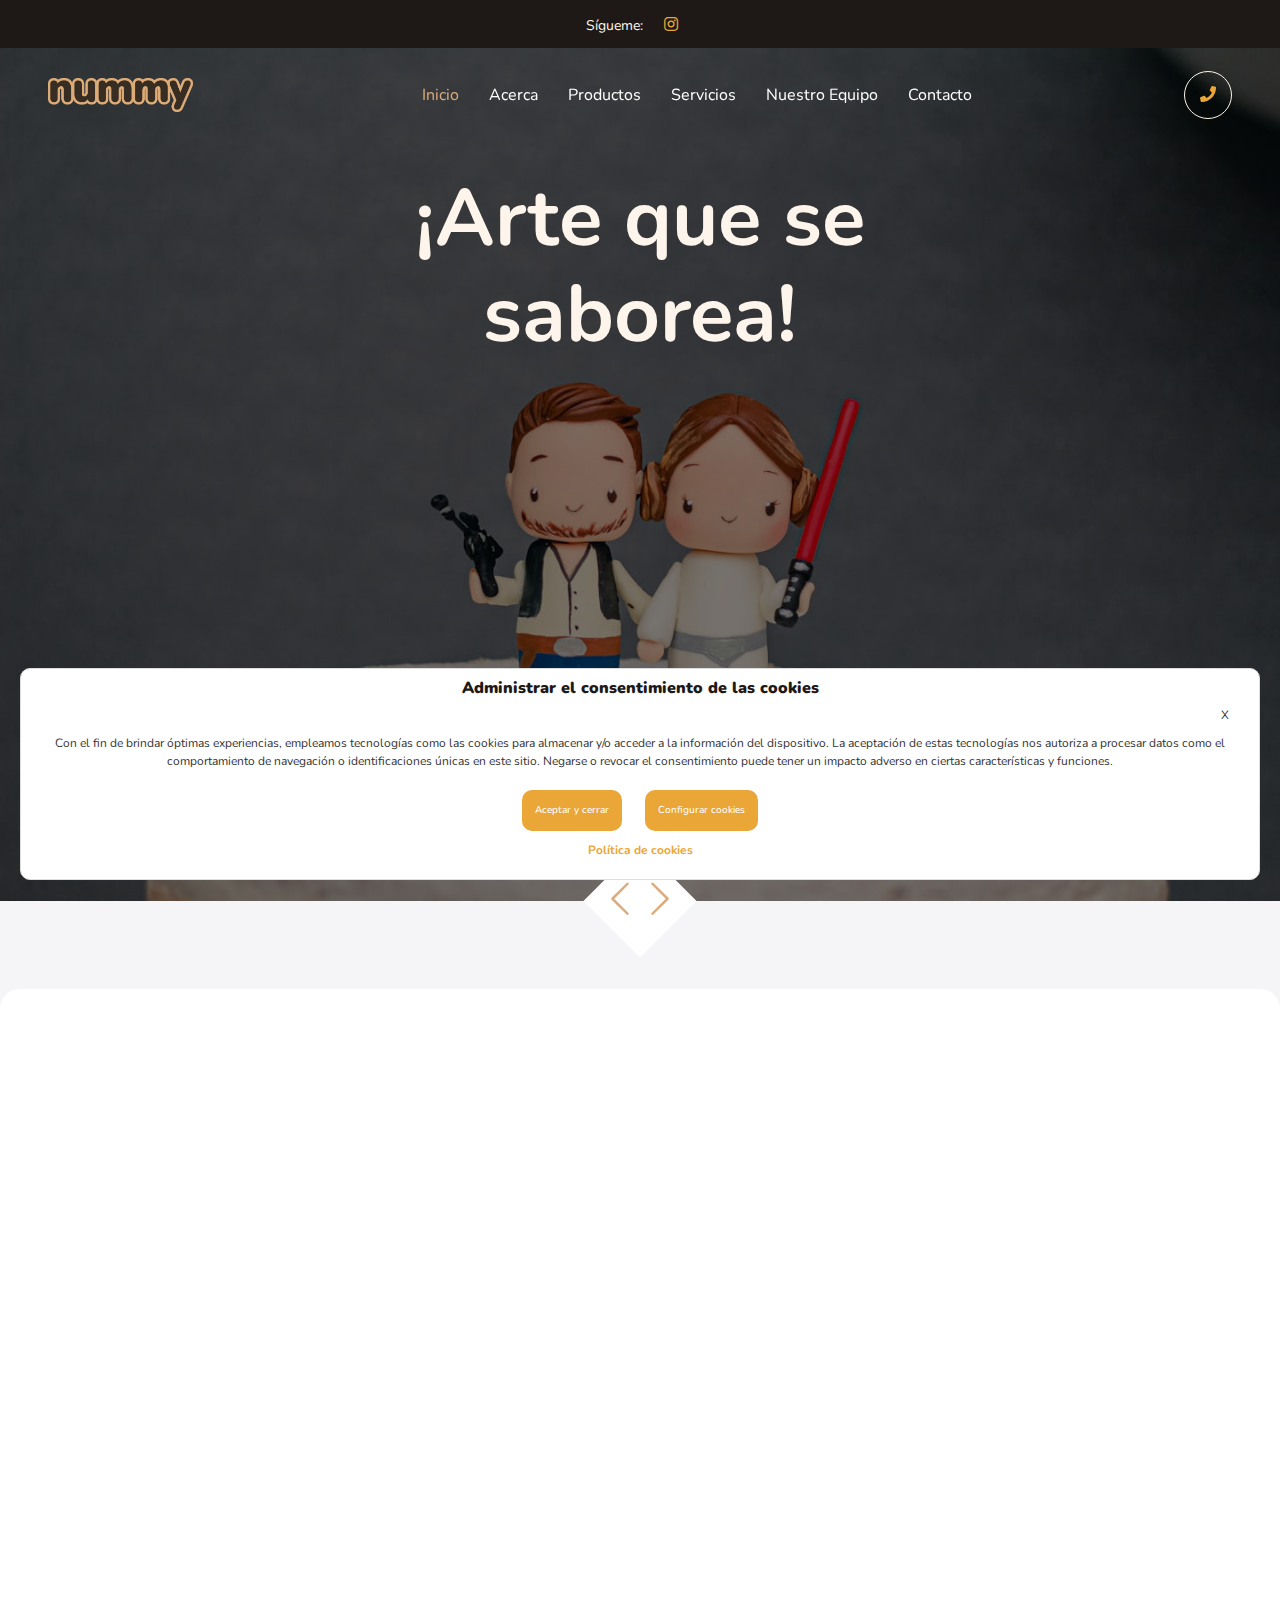
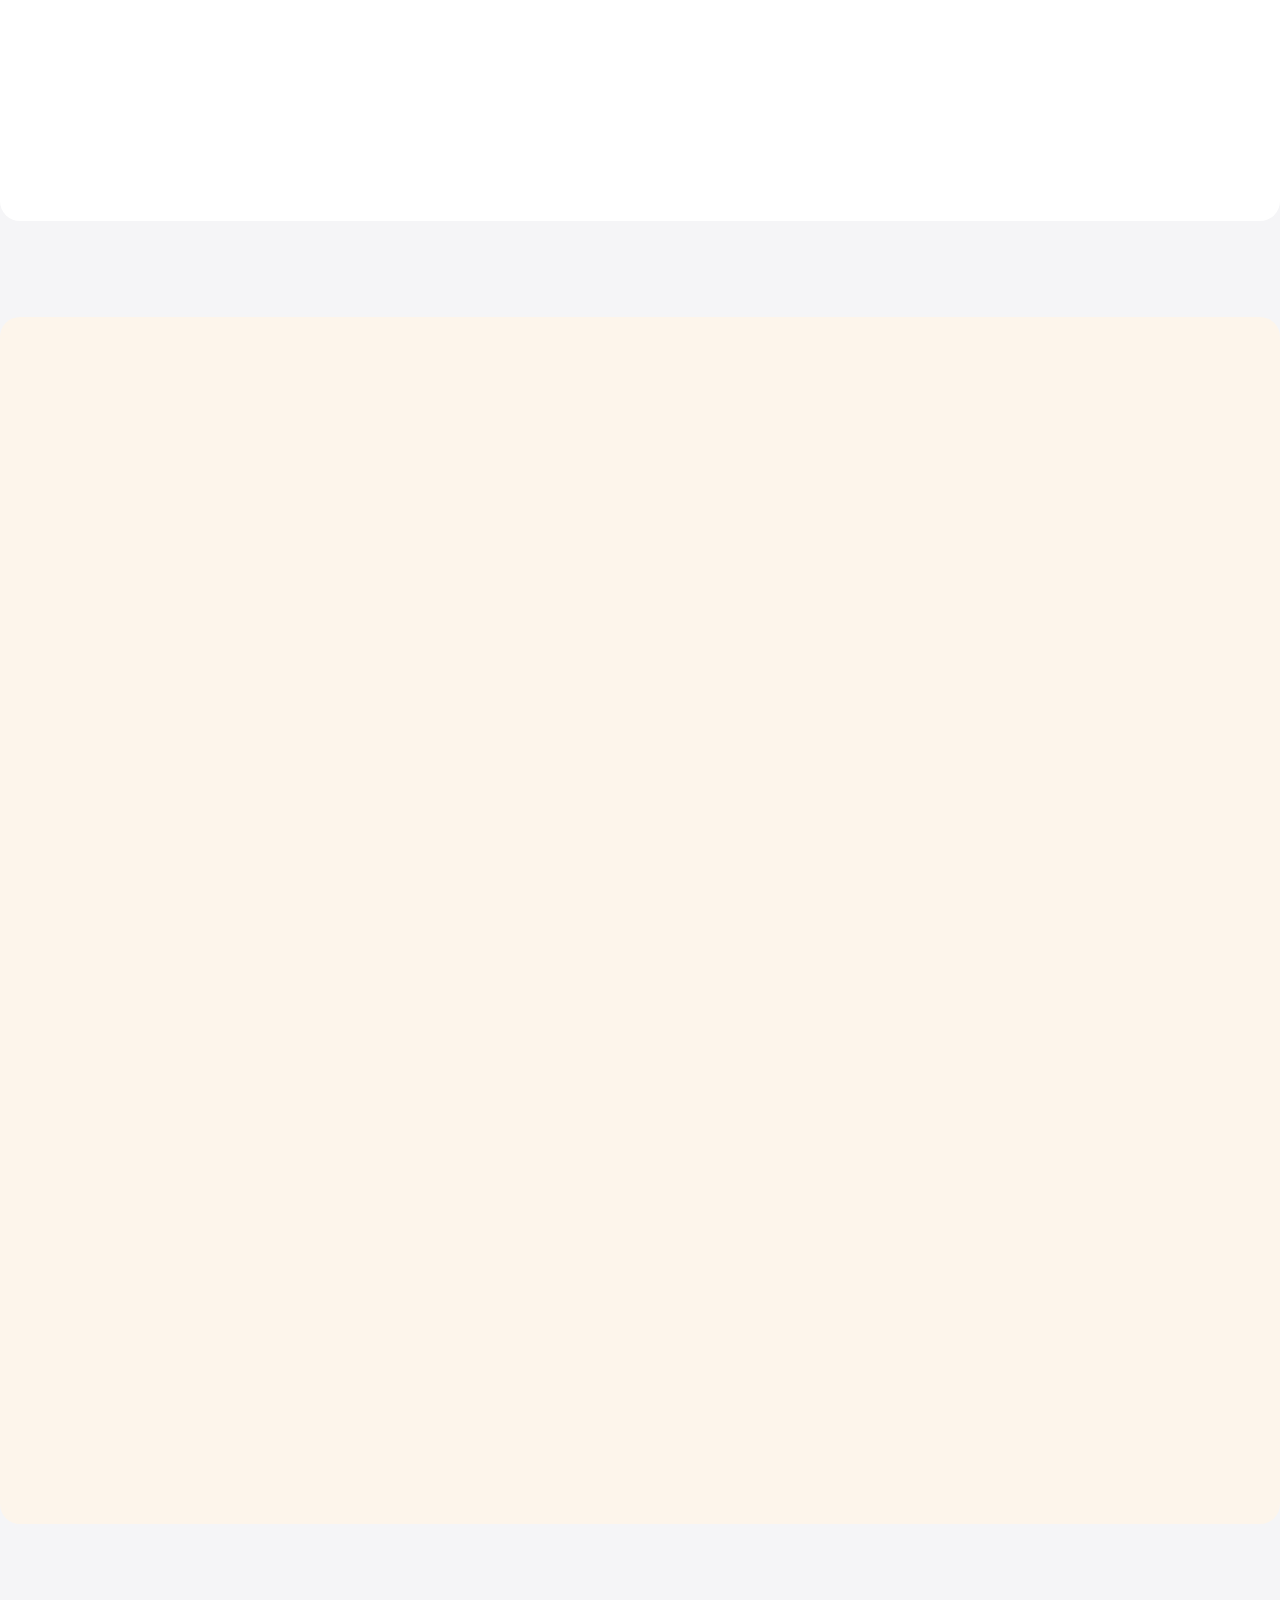
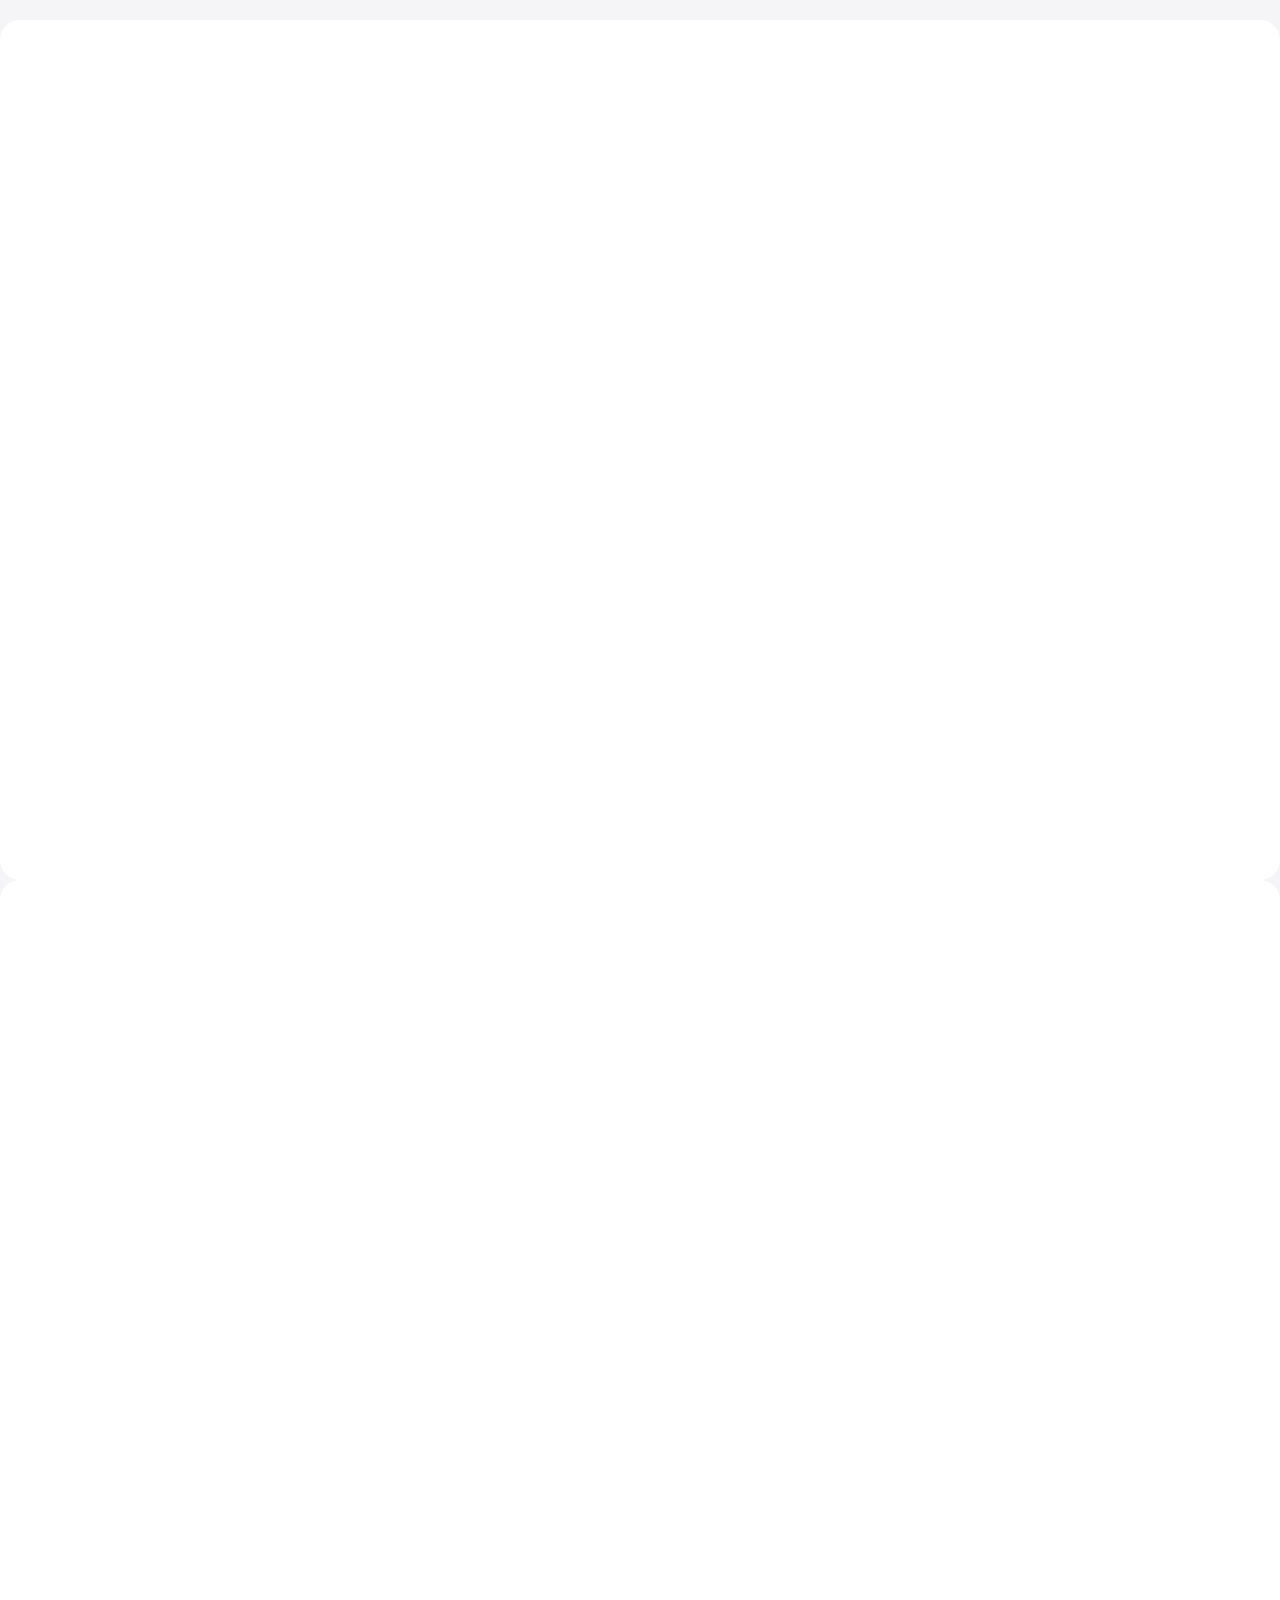
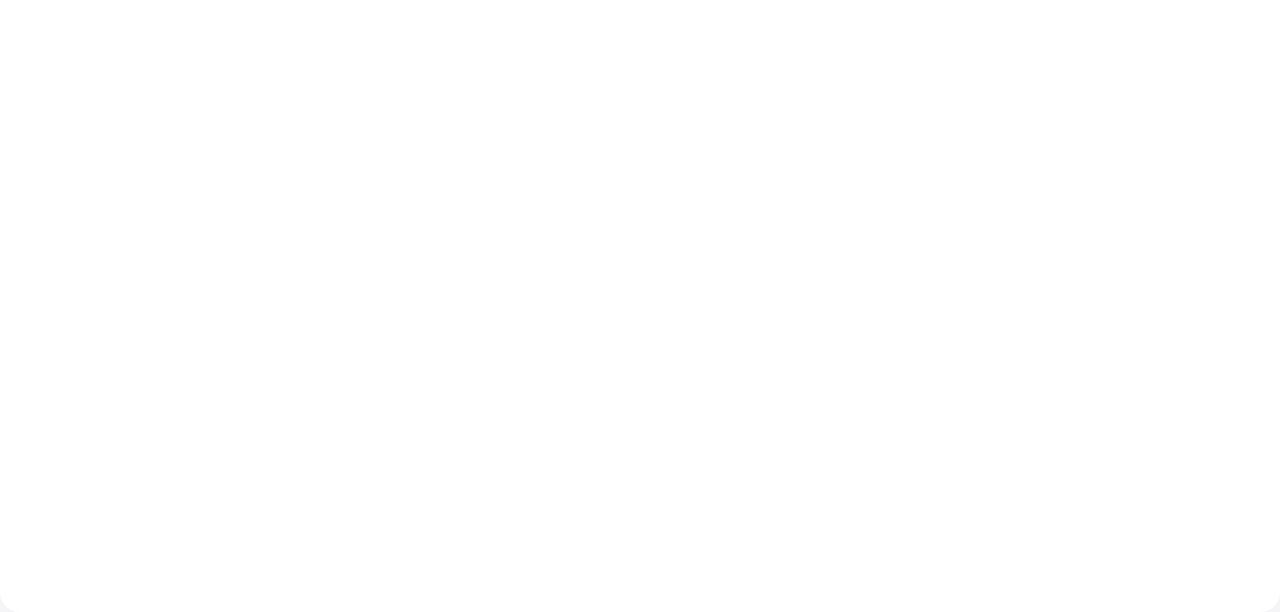
<file: index.html>
<!DOCTYPE html>
<html lang="es">
  <head>
    <meta charset="utf-8" />
    <title>Nummy</title>
    <link rel="shortcut icon" href="img/nummy var.png" type="image/x-icon">
    <meta content="width=device-width, initial-scale=1.0" name="viewport" />
    <meta content="" name="keywords" />
    <meta content="" name="description" />

    <!-- Favicon -->
    <link href="img/favicon.ico" rel="icon" />

    <!-- Google Web Fonts -->
    <link rel="preconnect" href="https://fonts.googleapis.com" />
    <link rel="preconnect" href="https://fonts.gstatic.com" crossorigin />
    <link
      href="https://fonts.googleapis.com/css2?family=Roboto:wght@400;500&family=Playfair+Display:wght@600;700&display=swap"
      rel="stylesheet"
    />

    <!-- Icon Font Stylesheet -->
    <link
      href="https://cdnjs.cloudflare.com/ajax/libs/font-awesome/5.10.0/css/all.min.css"
      rel="stylesheet"
    />
    <link
      href="https://cdn.jsdelivr.net/npm/bootstrap-icons@1.4.1/font/bootstrap-icons.css"
      rel="stylesheet"
    />

    <!-- Libraries Stylesheet -->
    <link href="lib/animate/animate.min.css" rel="stylesheet" />
    <link href="lib/owlcarousel/assets/owl.carousel.min.css" rel="stylesheet" />

    <!-- Customized Bootstrap Stylesheet -->
    <link href="css/bootstrap.min.css" rel="stylesheet" />

    <!-- Template Stylesheet -->
    <link href="./css/style.css" rel="stylesheet" />
  </head>

  <body>
    <!--/ Message of the cookies /-->
  <div id="cookie-message" class="cookie-message">
    <h6><b>Administrar el consentimiento de las cookies</b></h6>
    <div>
    <p id="close-cookies" class="text-md-end"> X </p>
  </div>
    <p>
      Con el fin de brindar óptimas experiencias, empleamos tecnologías como las cookies para almacenar y/o acceder a la información del dispositivo. La aceptación de estas tecnologías nos autoriza a procesar datos como el comportamiento de navegación o identificaciones únicas en este sitio. Negarse o revocar el consentimiento puede tener un impacto adverso en ciertas características y funciones.
    </p>
    <button id="accept-cookies" class="btn btn-primary">Aceptar y cerrar</button>
    <button id="modify-cookies" class="btn btn-primary">Configurar cookies</button>
    <div>
      <p>
        <a href="#politicas.html" target="_blank"><b>Política de cookies</b></a>
      </p>
    </div>
  </div>
  <!--/ End message of the cookies /-->
  
    <!-- Spinner Start -->
    <div
      id="spinner"
      class="show bg-white position-fixed translate-middle w-100 vh-100 top-50 start-50 d-flex align-items-center justify-content-center"
    >
      <div class="spinner-grow text-primary" role="status"></div>
    </div>
    <!-- Spinner End -->

    <!-- Topbar Start -->
    <div
      class="container-fluid top-bar bg-dark text-light px-0 wow fadeIn"
      data-wow-delay="0.1s"
    >
        <div class="col-lg-12 px-5 text-center">
          <small>Sígueme:</small>
          <div class="h-100 d-inline-flex align-items-center">
            <a class="btn-lg-square text-primary pe-0" href="https://www.instagram.com/nummy_mad/" target="_blank"
              ><i class="fab fa-instagram"></i
            ></a>
          </div>
        </div>
      </div>
    </div>
    <!-- Topbar End -->

    <!-- Navbar Start -->
    <nav
      class="navbar navbar-expand-lg navbar-dark fixed-top py-lg-0 px-lg-5 wow fadeIn"
      data-wow-delay="0.1s"
    >
      <a href="index.html" class="navbar-brand ms-4 ms-lg-0">
        <img src="img/nummy logo.png" width="145px
        " alt="Logo">
        <!--<h1 class="text-primary m-0">Nummy</h1>-->
      </a>
      <button
        type="button"
        class="navbar-toggler me-4"
        data-bs-toggle="collapse"
        data-bs-target="#navbarCollapse"
      >
        <span class="navbar-toggler-icon"></span>
      </button>
      <div class="collapse navbar-collapse" id="navbarCollapse">
        <div class="navbar-nav mx-auto p-4 p-lg-0 justify-content-md-center">
          <a href="index.html" class="nav-item nav-link active">Inicio</a>
          <a href="#about" class="nav-item nav-link">Acerca</a>
          <a href="#productos" class="nav-item nav-link">Productos</a>
          <a href="#Servicios" class="nav-item nav-link">Servicios</a>
          <a href="#team" class="nav-item nav-link">Nuestro Equipo</a>        
          <a href="#footer-contacto" class="nav-item nav-link">Contacto</a>
        </div>
        <div class="d-none d-lg-flex">
          <div
            class="flex-shrink-0 btn-lg-square border border-light rounded-circle"
          >
          <a href="https://wa.me/34696371768?text=Hello" target="_blank">
            <i class="fa fa-phone text-primary"></i>
          </a>
          </div>
        </div>
      </div>
    </nav>
    <!-- Navbar End -->

    <!-- Carousel Start -->
    <div id="intro" class="container-fluid p-0 pb-5 wow fadeIn" data-wow-delay="0.1s">
      <div class="owl-carousel header-carousel position-relative">
        <div class="owl-carousel-item position-relative">
          <img class="img-fluid" src="img/imagenC1.jpg" alt="vaquerito" />
          <div class="owl-carousel-inner">
            <div class="container">
              <div class="row justify-content-center">
                <div class="col-lg-8">
                  <h1 class="display-1 text-light mb-4 animated slideInDown">
                    ¡Arte que se saborea!
                  </h1>
                </div>
              </div>
            </div>
          </div>
        </div>
        <div class="owl-carousel-item position-relative">
          <img class="img-fluid" src="img/imagenC3.jpg" alt="estrellas" />
          <div class="owl-carousel-inner">
            <div class="container">
              <div class="row justify-content-center">
                <div class="col-lg-8">
                  <h2 class="display-1 text-light mb-4 animated slideInDown">
                    ¡Arte que se saborea!
                  </h2>
                </div>
              </div>
            </div>
          </div>
        </div>
      </div>
    </div>
    <!-- Carousel End -->

    <!-- About Start -->
    <div id="about" class="container-xxl py-6">
      <div class="container">
        <div class="row g-5">
          <div class="col-lg-6 wow fadeInUp" data-wow-delay="0.1s">
            <div class="row img-twice position-relative h-100">
              <div class="col-6">
                <img class="img-productos img-fluid rounded" src="img/imagen11.jpeg" alt="bobSponja" />
              </div>
              <div class="col-6 align-self-end">
                <img class="img-fluid rounded" src="img/imagen8.jpeg" alt="winniePooh" />
              </div>
            </div>
          </div>
          <div class="col-lg-6 wow fadeInUp" data-wow-delay="0.5s">
            <div class="h-100">
              <p class="text-primary text-uppercase mb-2">// Acerca de nosotros</p>
              <h2 class="display-6 mb-4">
                Lo hacemos con amor
              </h2>
              <p>
                ¡Hola! Soy Manuela, una apasionada de 19 años con un espíritu emprendedor desde pequeña. Desde siempre, me ha fascinado la idea de crear algo propio y único, algo que refleje mi creatividad y dedicación.
Descubrí mi talento en la creación de figuras en fondant, y desde entonces, no he dejado de explorar y perfeccionar esta maravillosa habilidad. Trabajar con mis manos y dar vida a ideas a través de estas pequeñas obras de arte es algo que realmente me llena de alegría y satisfacción.
Cada detalle cuenta para mí, y soy conocida por mi dedicación y atención meticulosa a la hora de trabajar en mis proyectos. Cada figura que creo no es solo una pieza decorativa, sino una manifestación de mi pasión y compromiso. Cada pliegue, cada textura, cuenta una historia única que estoy emocionada de compartir con el mundo.           </p>
              <p>
                En mi viaje emprendedor, busco no solo crear productos excepcionales, sino también transmitir emociones y alegría a través de mis creaciones en fondant. Mi objetivo es ofrecer a mis clientes experiencias únicas y memorables, ya sea en celebraciones especiales o momentos cotidianos que merecen ser destacados.
Siendo una soñadora incansable y amante de los desafíos, estoy emocionada por lo que el futuro me depara. ¡Acompáñame en este viaje donde cada figura en fondant es más que un adorno, es una expresión de mi pasión y dedicación! ¡Gracias por ser parte de esta hermosa aventura!
              </p>
            </div>
          </div>
        </div>
      </div>
    </div>
    <!-- About End -->

    <!-- Product Start -->
    <div class="container-xxl bg-light my-6 py-6 pt-0">
      <div class="container">
        <div
          class="bg-primary text-light rounded-bottom p-5 my-6 mt-0 wow fadeInUp"
          data-wow-delay="0.1s"
        >
          <div class="row-title row g-4 align-items-center">
              <h2 class="display-4 text-light mb-0">
                Aquí es donde la imaginación y el sabor se encuentran.
              </h2>
          </div>
        </div>
        <div id="productos"
          class="text-center mx-auto mb-5 wow fadeInUp"
          data-wow-delay="0.1s"
          style="max-width: 500px"
        >
          <p class="text-primary text-uppercase mb-2">// Productos</p>
          <h2 class="display-6 mb-4">
            Nuestras decoraciones para tus tartas
          </h2>
        </div>
        <div class="row g-4">
          <div class="col-lg-4 col-md-6 wow fadeInUp" data-wow-delay="0.1s">
            <div
              class="product-item d-flex flex-column bg-white rounded overflow-hidden h-100"
            >
              <div class="text-center p-4">
                <div
                  class="d-inline-block border border-primary rounded-pill px-3 mb-3"
                >
                 <b>19€ - 22€</b> 
                </div>
                <h3 class="mb-3"></h3>
                <span
                  >Figuras en fondant de 10 Cm a 11 Cm.</span
                >
              </div>
              <div class="position-relative mt-auto">
                <img class="img-fluid" src="img/imagen6.jpeg" alt="sirenita" width="auto"/>
                <div class="product-overlay">
                  <a
                    class="btn btn-lg-square btn-outline-light rounded-circle"
                    href="img/imagen6.jpeg" target="_blank"
                    ><i class="fa fa-eye text-primary"></i
                  ></a>
                </div>
              </div>
            </div>
          </div>
          <div class="col-lg-4 col-md-6 wow fadeInUp" data-wow-delay="0.3s">
            <div
              class="product-item d-flex flex-column bg-white rounded overflow-hidden h-100"
            >
              <div class="text-center p-4">
                <div
                  class="d-inline-block border border-primary rounded-pill pt-1 px-3 mb-3"
                >
                 <b>24€ - 26€</b> 
                </div>
                <h3 class="mb-3"></h3>
                <span
                  >Figuras en fondant de 13 Cm a 14 Cm.</span
                >
              </div>
              <div class="position-relative mt-auto">
                <img class="img-fluid" src="img/imageHombre.jpeg" alt="" />
                <div class="product-overlay">
                  <a
                    class="btn btn-lg-square btn-outline-light rounded-circle"
                    href="img/imagen7.jpeg" target="_blank"
                    ><i class="fa fa-eye text-primary"></i
                  ></a>
                </div>
              </div>
            </div>
          </div>
        </div>
      </div>
    </div>
    <!-- Product End -->

    <!-- Service Start -->
    <div id="Servicios" class="container-xxl py-6">
      <div class="container">
        <div class="row g-5">
          <div class="col-lg-6 wow fadeInUp" data-wow-delay="0.1s">
            <p class="text-primary text-uppercase mb-2">// Nuestros Servicios</p>
            <h2 class="display-6 mb-4">Lo que podemos ofrecerte es:</h2>
            <p class="mb-5">
              En Nummy nos esforzamos por destacar entre los productos similares del mercado. <br>
             <b>¿Cual es nuestro secreto?</b>
            </p>
            <div class="row gy-5 gx-4">
              <div class="col-sm-6 wow fadeIn" data-wow-delay="0.1s">
                <div class="d-flex align-items-center mb-3">
                  <div
                    class="flex-shrink-0 btn-square bg-primary rounded-circle me-3"
                  >
                    <i class="fa fa-bread-slice text-white"></i>
                  </div>
                  <h5 class="mb-0">Productos de calidad</h5>
                </div>
                <span>Nos dedicamos a brindar Calidad en cada detalle. Por eso seleccionamos cuidadosamente los mejores productos para crear nuestras figuras.</span
                >
              </div>
              <div class="col-sm-6 wow fadeIn" data-wow-delay="0.2s">
                <div class="d-flex align-items-center mb-3">
                  <div
                    class="flex-shrink-0 btn-square bg-primary rounded-circle me-3"
                  >
                    <i class="fa fa-birthday-cake text-white"></i>
                  </div>
                  <h5 class="mb-0">Productos personalizados</h5>
                </div>
                <span
                  >Cuando se trata de productos personalizados, en <b>Nummy</b> no hay límites para hacer tus fechas especiales aún más memorables.</span
                >
              </div>
              <div class="col-sm-6 wow fadeIn" data-wow-delay="0.3s">
                <div class="d-flex align-items-center mb-3">
                  <div
                    class="flex-shrink-0 btn-square bg-primary rounded-circle me-3"
                  >
                    <i class="fa fa-cart-plus text-white"></i>
                  </div>
                  <h5 class="mb-0">Pedidos online</h5>
                </div>
                <span
                  >Disfruta de realizar tus pedidos desde la comodidad de tu hogar, sabiendo que cada producto que recibas está respaldada por nuestra garantía de calidad.</span
                >
              </div>
              <div class="col-sm-6 wow fadeIn" data-wow-delay="0.4s">
                <div class="d-flex align-items-center mb-3">
                  <div
                    class="flex-shrink-0 btn-square bg-primary rounded-circle me-3"
                  >
                    <i class="fa fa-truck text-white"></i>
                  </div>
                  <h5 class="mb-0">Entregas a domicilio</h5>
                </div>
                <span
                  >Nos comprometemos a ofrecerte un producto excepcional en cada entrega. Tu pedido será entregado por las mejores manos.</span
                >
              </div>
            </div>
          </div>
          <div class="col-lg-6 wow fadeInUp" data-wow-delay="0.5s">
            <div class="row img-twice position-relative h-100">
              <div class="col-6">
                <img class="img-fluid rounded" src="img/imagen3.jpeg" alt="" />
              </div>
              <div class="col-6 align-self-end">
                <img class="img-fluid rounded" src="img/imagen10.jpeg" alt="" />
              </div>
            </div>
          </div>
        </div>
      </div>
    </div>
    <!-- Service End -->

    <!-- Team Start -->
    <div id="team" class="container-xxl py-6">
      <div class="container">
        <div
          class="text-center mx-auto mb-5 wow fadeInUp"
          data-wow-delay="0.1s"
          style="max-width: 500px"
        >
          <p class="text-primary text-uppercase mb-2">// Nuestro Equipo</p>
          <h3 class="display-6 mb-4">Nuestra creativa</h3>
        </div>
        <div class="row g-4">
          <div class="col-lg-3 col-md-6 wow fadeInUp" data-wow-delay="0.1s">
            <div class="team-item text-center rounded overflow-hidden">
              <img class="img-fluid" src="img/img-Manu 2.jpeg" alt="" />
              <div class="team-text">
                <div class="team-title">
                  <h5>Manuela Londoño</h5>
                  <span>Decoradora</span>
                </div>
                <div class="team-social">
                  <a class="btn btn-square btn-light rounded-circle" href="https://www.instagram.com/m.londo03/" target="_blank"
                    ><i class="fab fa-instagram"></i
                  ></a>
                </div>
              </div>
            </div>
          </div>
    <!-- Team End -->  

    <!-- Footer Start -->
    <div id="footer-contacto"
      class="container-fluid bg-dark text-light footer my-6 mb-0 py-5 wow fadeIn"
      data-wow-delay="0.1s"
    >
      <div class="container py-5">
        <div class="row g-5 justify-content-md-center">
          <div class="col-lg-3 col-md-6">
            <h4 class="text-light mb-4">Contacto</h4>
            <p class="mb-2">
              <i class="fa fa-map-marker-alt me-3"></i>MADRID, ESPAÑA
            </p>
            <a href="https://wa.me/34696371768?text=Hello" target="_blank"><p class="mb-2">
              <i class="fa fa-phone-alt me-3"></i>+34 696 371 768 Whatsapp
            </p></a>
            <p class="mb-2">
              <i class="fa fa-envelope me-3"></i>contacto@nummy.es
            </p>
            <div class="d-flex pt-2">
              <a
                class="btn btn-square btn-outline-light rounded-circle me-1"
                href="https://www.instagram.com/nummy_mad/" target="_blank"
                ><i class="fab fa-instagram"></i
              ></a>
            </div>
          </div>
          <!--<div class="col-lg-3 col-md-6">
            <h4 class="text-light mb-4">Links Rapidos</h4>
            <a class="btn btn-link" href="">Acerca De Nosotros</a>
            <a class="btn btn-link" href="#footer-contacto">Contactanos</a>
            <a class="btn btn-link" href="">Nuestros Servicios</a>
            <a class="btn btn-link" href="">Terminos Y Condiciones</a>
          </div>-->
        </div>
      </div>
    </div>
    <!-- Footer End -->

    <!-- Copyright Start -->
    <div
      class="container-fluid copyright text-light py-4 wow fadeIn"
      data-wow-delay="0.1s"
    >
      <div class="container">
        <div class="row">
          <div class="col-md-6 text-center text-md-start mb-3 mb-md-0">
            &copy; <a href="https://nelsonlondono.es/index.html" target="_blank">Nelson Londoño /</a> MADRID, ESPAÑA.
          </div>
          <div class="col-md-6 text-center text-md-end">
            <!--/*** This template is free as long as you keep the footer author’s credit link/attribution link/backlink. If you'd like to use the template without the footer author’s credit link/attribution link/backlink, you can purchase the Credit Removal License from "https://htmlcodex.com/credit-removal". Thank you for your support. ***/-->
            Designed by <a href="https://htmlcodex.com" target="_blank">HTML Codex</a>
            <br />Distributed by:
            <a
              class="border-bottom"
              href="https://themewagon.com"
              target="_blank"
              >ThemeWagon</a
            >
          </div>
        </div>
      </div>
    </div>
    <!-- Copyright End -->

    <!-- Back to Top -->
    <a
      href="#"
      class="btn btn-lg btn-primary btn-lg-square rounded-circle back-to-top"
      ><i class="bi bi-arrow-up"></i
    ></a>

    <!-- JavaScript Libraries -->
    <script src="https://code.jquery.com/jquery-3.4.1.min.js"></script>
    <script src="https://cdn.jsdelivr.net/npm/bootstrap@5.0.0/dist/js/bootstrap.bundle.min.js"></script>
    <script src="lib/wow/wow.min.js"></script>
    <script src="lib/easing/easing.min.js"></script>
    <script src="lib/waypoints/waypoints.min.js"></script>
    <script src="lib/counterup/counterup.min.js"></script>
    <script src="lib/owlcarousel/owl.carousel.min.js"></script>

    <!-- Template Javascript -->
    <script src="./js/main.js"></script>
  </body>
</html>
</file>
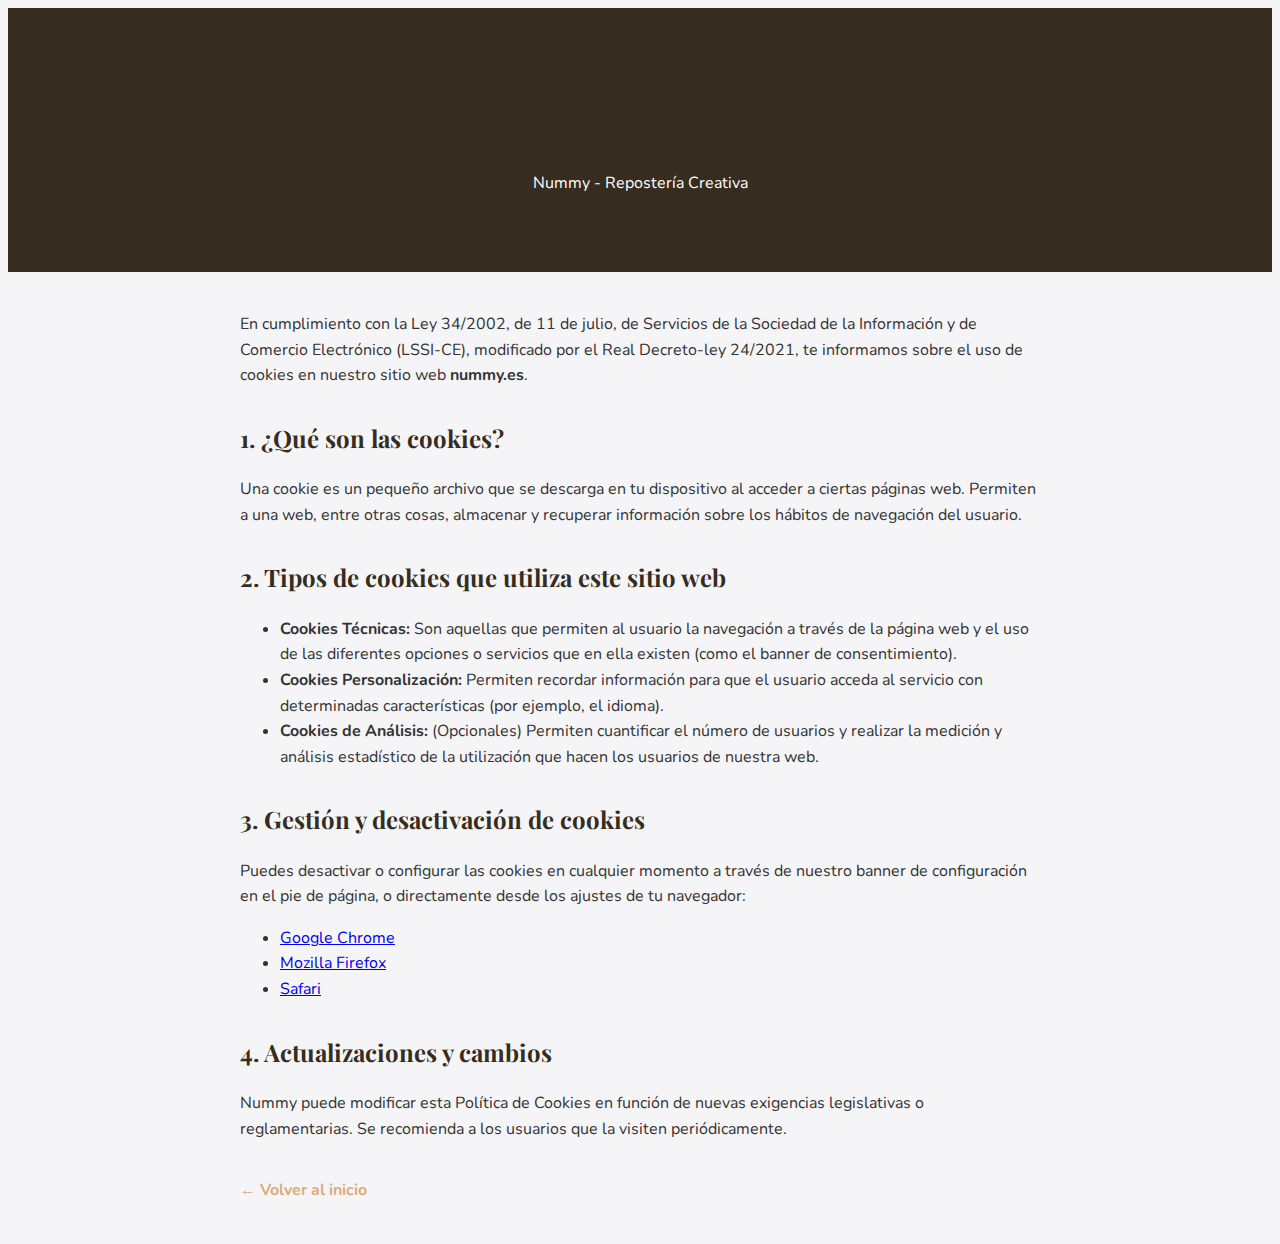
<file: politicas.html>
<!DOCTYPE html>
<html lang="es">
<head>
    <meta charset="utf-8" />
    <title>Política de Cookies - Nummy</title>
    <meta content="width=device-width, initial-scale=1.0" name="viewport" />
    <meta content="Política de Cookies" name="description" />
    <link href="https://fonts.googleapis.com/css2?family=Nunito:wght@400;600;700;800&family=Playfair+Display:wght@700&display=swap" rel="stylesheet">
    <link href="./css/style.css" rel="stylesheet" />
    <style>
        body { font-family: 'Nunito', sans-serif; line-height: 1.6; color: #333; }
        .legal-header { background: var(--dark); padding: 60px 0; text-align: center; color: var(--light); }
        .legal-content { max-width: 800px; margin: 40px auto; padding: 0 20px; }
        h1, h2 { font-family: 'Playfair Display', serif; color: var(--dark); margin-top: 30px; }
        .back-link { display: inline-block; margin-top: 20px; color: var(--primary); text-decoration: none; font-weight: 700; }
        .back-link:hover { text-decoration: underline; }
    </style>
</head>
<body>
    <header class="legal-header">
        <h1>Política de Cookies</h1>
        <p>Nummy - Repostería Creativa</p>
    </header>

    <main class="legal-content">
        <p>En cumplimiento con la Ley 34/2002, de 11 de julio, de Servicios de la Sociedad de la Información y de Comercio Electrónico (LSSI-CE), modificado por el Real Decreto-ley 24/2021, te informamos sobre el uso de cookies en nuestro sitio web <strong>nummy.es</strong>.</p>

        <h2>1. ¿Qué son las cookies?</h2>
        <p>Una cookie es un pequeño archivo que se descarga en tu dispositivo al acceder a ciertas páginas web. Permiten a una web, entre otras cosas, almacenar y recuperar información sobre los hábitos de navegación del usuario.</p>

        <h2>2. Tipos de cookies que utiliza este sitio web</h2>
        <ul>
            <li><strong>Cookies Técnicas:</strong> Son aquellas que permiten al usuario la navegación a través de la página web y el uso de las diferentes opciones o servicios que en ella existen (como el banner de consentimiento).</li>
            <li><strong>Cookies Personalización:</strong> Permiten recordar información para que el usuario acceda al servicio con determinadas características (por ejemplo, el idioma).</li>
            <li><strong>Cookies de Análisis:</strong> (Opcionales) Permiten cuantificar el número de usuarios y realizar la medición y análisis estadístico de la utilización que hacen los usuarios de nuestra web.</li>
        </ul>

        <h2>3. Gestión y desactivación de cookies</h2>
        <p>Puedes desactivar o configurar las cookies en cualquier momento a través de nuestro banner de configuración en el pie de página, o directamente desde los ajustes de tu navegador:</p>
        <ul>
            <li><a href="https://support.google.com/chrome/answer/95647?hl=es" target="_blank">Google Chrome</a></li>
            <li><a href="https://support.mozilla.org/es/kb/habilitar-y-deshabilitar-cookies-sitios-web-rastrear-preferencias" target="_blank">Mozilla Firefox</a></li>
            <li><a href="https://support.apple.com/es-es/guide/safari/sfri11471/mac" target="_blank">Safari</a></li>
        </ul>

        <h2>4. Actualizaciones y cambios</h2>
        <p>Nummy puede modificar esta Política de Cookies en función de nuevas exigencias legislativas o reglamentarias. Se recomienda a los usuarios que la visiten periódicamente.</p>

        <a href="index.html" class="back-link">← Volver al inicio</a>
    </main>
</body>
</html>
</file>
<file: css/style.css>
/********** Template CSS **********/

/*------- Fuente Tipografica------*/

@import url("https://fonts.googleapis.com/css2?family=Nunito:ital,wght@0,200..1000;1,200..1000&display=swap");

/* ----- Fuente de Color ---------/

#372C20  cafe oscuro
#6B5033  cafe claro
#CEBFAF  beige oscuro
#E7E8EC  gris claro
#E4DED6  beige claro
#DBAB7B  naranja
#FFFFFF  blanco
*/

:root {
  --primary: #dbab7b;
  --secondary: rgb(84, 84, 84);
  --light: #ffffff;
  --dark: #372c20;
}

body {
  background-color: rgb(245, 245, 247);
  font-family: "Nunito", sans-serif;
  box-shadow: rgb(120, 120, 121);
}

/*-- Cookies --*/
.cookie-message {
  background-color: rgb(255, 255, 255);
  color: #333;
  font-size: 12px;
  border: 1px solid rgb(221, 221, 221);
  padding: 10px;
  position: fixed;
  bottom: 20px;
  left: 20px;
  right: 20px;
  z-index: 1000;
  display: none;
  text-align: center;
  box-shadow: hwb(0 98% 1% / 0.06);
  border-radius: 10px;
}

.text-md-end {
  margin-top: 0;
  margin-right: 20px;
  cursor: pointer;
}

.cookie-message p {
  margin-bottom: 10px;
}

.cookie-message button {
  margin: 10px;
  font-size: 10px;
  border: none;
  cursor: pointer;
  color: rgb(30, 30, 30);
  padding: 13px;
  transition: 0.5s;
  border-radius: 10px;
}

.container-políticas {
  width: 70%;
  margin: 40px;
  border: 1px solid black;
  box-shadow: rgba(0, 0, 0, 0.06);
}

.container-políticas h2 {
  align-items: center;
  justify-content: center;
}

/*-- End of the Cookies --*/

h1,
h2,
h3 {
  font-family: "Nunito", sans-serif;
}

h4,
h5,
h6,
.h4,
.h5,
.h6 {
  font-family: "Nunito", sans-serif !important;
  font-weight: 600 !important;
}

.py-6 {
  background-color: rgb(255, 255, 255);
  padding-top: 6rem;
  padding-bottom: 6rem;
}

.my-6 {
  margin-top: 6rem;
  margin-bottom: 6rem;
}

.back-to-top {
  position: fixed;
  display: none;
  right: 30px;
  bottom: 30px;
  z-index: 99;
}

/*** Spinner ***/
#spinner {
  opacity: 0;
  visibility: hidden;
  transition: opacity 0.5s ease-out, visibility 0s linear 0.5s;
  z-index: 99999;
}

#spinner.show {
  transition: opacity 0.5s ease-out, visibility 0s linear 0s;
  visibility: visible;
  opacity: 1;
}

/*** Button ***/
.btn-what-nav {
  width: 40px;
  height: auto;
  margin-right: 80px;
}

.btn {
  font-weight: 500;
  transition: 0.5s;
}

.btn.btn-primary {
  color: #ffffff;
}

.btn-square {
  width: 38px;
  height: 38px;
}

.btn-sm-square {
  width: 32px;
  height: 32px;
}

.btn-lg-square {
  width: 48px;
  height: 48px;
}

.btn-square,
.btn-sm-square,
.btn-lg-square {
  padding: 0;
  display: flex;
  align-items: center;
  justify-content: center;
  font-weight: normal;
  cursor: pointer;
}

/*** Navbar ***/
.navbar .dropdown-toggle::after {
  border: none;
  content: "\f107";
  font-weight: 900;
  vertical-align: middle;
  margin-left: 8px;
}

.navbar .navbar-nav .nav-link {
  padding: 35px 15px;
  color: var(--light);
  outline: none;
}

.navbar .navbar-nav .nav-link:hover,
.navbar .navbar-nav .nav-link.active {
  color: var(--primary);
}

.navbar.fixed-top {
  transition: 0.5s;
}

.col-6 .img-productos,
.col-6 .img-fluid,
.container-xxl,
.col-lg-4 .product-item {
  border-radius: 20px;
}

.mb-2 .fa {
  color: rgb(220, 171, 123);
  transition: 1ms;
}

.mb-2 {
  color: rgb(220, 171, 123) !important;
  transition: 1ms;
}

.mb-2:hover {
  color: rgb(255, 255, 255) !important;
}

/* ----------- Footer -------------- */

@media (max-width: 991.98px) {
  .navbar .navbar-nav {
    margin-top: 10px;
    border-top: 1px solid rgba(255, 255, 255, 0.3);
    background: var(--dark);
  }

  .navbar .navbar-nav .nav-link {
    padding: 10px 0;
  }

  h1 {
    text-align: center;
  }
}

@media (min-width: 992px) {
  .navbar .nav-item .dropdown-menu {
    display: block;
    visibility: hidden;
    top: 100%;
    transform: rotateX(-75deg);
    transform-origin: 0% 0%;
    transition: 0.5s;
    opacity: 0;
  }

  .navbar .nav-item:hover .dropdown-menu {
    transform: rotateX(0deg);
    visibility: visible;
    transition: 0.5s;
    opacity: 1;
  }

  h1 {
    text-align: center;
  }
}

/*** Header ***/
.header-carousel .owl-carousel-inner {
  position: absolute;
  width: 100%;
  height: 100%;
  top: 0;
  left: 0;
  display: flex;
  align-items: center;
  background: rgba(0, 0, 0, 0.5);
}

.owl-carousel-inner .container .row {
  margin-bottom: 35%;
}

@media (max-width: 768px) {
  .header-carousel .owl-carousel-item {
    position: relative;
    min-height: 600px;
  }

  .header-carousel .owl-carousel-item img {
    position: absolute;
    width: 100%;
    height: 100%;
    object-fit: cover;
  }

  .header-carousel .owl-carousel-item p {
    font-size: 16px !important;
  }
}

.header-carousel .owl-nav {
  position: relative;
  width: 80px;
  height: 80px;
  margin: -40px auto 0 auto;
  display: flex;
  justify-content: center;
  align-items: center;
}

.header-carousel .owl-nav::before {
  position: absolute;
  content: "";
  width: 100%;
  height: 100%;
  top: 0;
  left: 0;
  background: #ffffff;
  transform: rotate(45deg);
}

.header-carousel .owl-nav .owl-prev,
.header-carousel .owl-nav .owl-next {
  position: relative;
  font-size: 40px;
  color: var(--primary);
  transition: 0.5s;
  z-index: 1;
}

.header-carousel .owl-nav .owl-prev:hover,
.header-carousel .owl-nav .owl-next:hover {
  color: var(--dark);
}

.page-header {
  margin-bottom: 6rem;
  background: linear-gradient(rgba(0, 0, 0, 0.5), rgba(0, 0, 0, 0.5)),
    url(../img/carousel-1.jpg) center center no-repeat;
  background-size: cover;
}

.breadcrumb-item + .breadcrumb-item::before {
  color: var(--light);
}

h1 {
  text-align: center;
}

.row h2 {
  text-align: center;
}

@media (max-width: 576px) {
  .owl-carousel-inner .container .row {
    margin-bottom: 60%;
  }
  .navbar-brand img {
    width: 145px;
  }
}

/*** Facts ***/
.fact-item {
  transition: 0.5s;
}

.fact-item:hover {
  margin-top: -10px;
  background: #ffffff !important;
  box-shadow: 0 0 45px rgba(0, 0, 0, 0.07);
}

/*** About ***/
.img-twice::before {
  position: absolute;
  content: "";
  width: 60%;
  height: 80%;
  top: 10%;
  left: 20%;
  background: var(--primary);
  border: 25px solid var(--light);
  border-radius: 6px;
  z-index: -1;
}

.container-about {
  background-color: #372c20;
}

.container .bg-primary {
  background: var(--primary) !important;
}

.row-title {
  justify-content: center;
  text-align: center;
}

/*** Product ***/
.row {
  display: flex;
  justify-content: center;
}

.product-item {
  transition: 0.5s;
}

.product-item:hover {
  background: var(--primary) !important;
}

.product-item:hover * {
  color: var(--light);
}

.product-item:hover .border-primary {
  border-color: var(--light) !important;
}

.product-item .product-overlay {
  position: absolute;
  width: 100%;
  height: 0;
  top: 0;
  left: 0;
  display: flex;
  align-items: center;
  justify-content: center;
  background: rgba(0, 0, 0, 0.5);
  overflow: hidden;
  opacity: 0;
  transition: 0.5s;
}

.product-item:hover .product-overlay {
  height: 100%;
  opacity: 1;
}

/*** Team ***/
.team-item .team-text {
  position: relative;
  height: 100px;
  overflow: hidden;
}

.team-item .team-title {
  position: absolute;
  width: 100%;
  height: 100%;
  top: 0;
  left: 0;
  display: flex;
  flex-direction: column;
  align-items: center;
  justify-content: center;
  background: var(--light);
  transition: 0.5s;
}

.team-item:hover .team-title {
  top: -100px;
}

.team-item .team-social {
  position: absolute;
  width: 100%;
  height: 100%;
  top: 100px;
  left: 0;
  display: flex;
  align-items: center;
  justify-content: center;
  background: var(--primary);
  transition: 0.5s;
}

.team-item .team-social .btn {
  margin: 0 3px;
}

.team-item:hover .team-social {
  top: 0;
}

/*** Footer ***/
.footer .btn.btn-link {
  display: block;
  margin-bottom: 5px;
  padding: 0;
  text-align: left;
  color: var(--light);
  font-weight: normal;
  text-transform: capitalize;
  transition: 0.3s;
}

.footer .btn.btn-link::before {
  position: relative;
  content: "\f105";
  font-family: "Font Awesome 5 Free";
  font-weight: 900;
  color: var(--light);
  margin-right: 10px;
}

.footer .btn.btn-link:hover {
  color: var(--primary);
  letter-spacing: 1px;
  box-shadow: none;
}

.copyright {
  background: #111111;
}

.copyright a {
  color: var(--primary);
}

.copyright a:hover {
  color: var(--light);
}

@media (min-width: 575px) {
  .navbar-brand img {
    width: 145px;
  }
}
</file>
